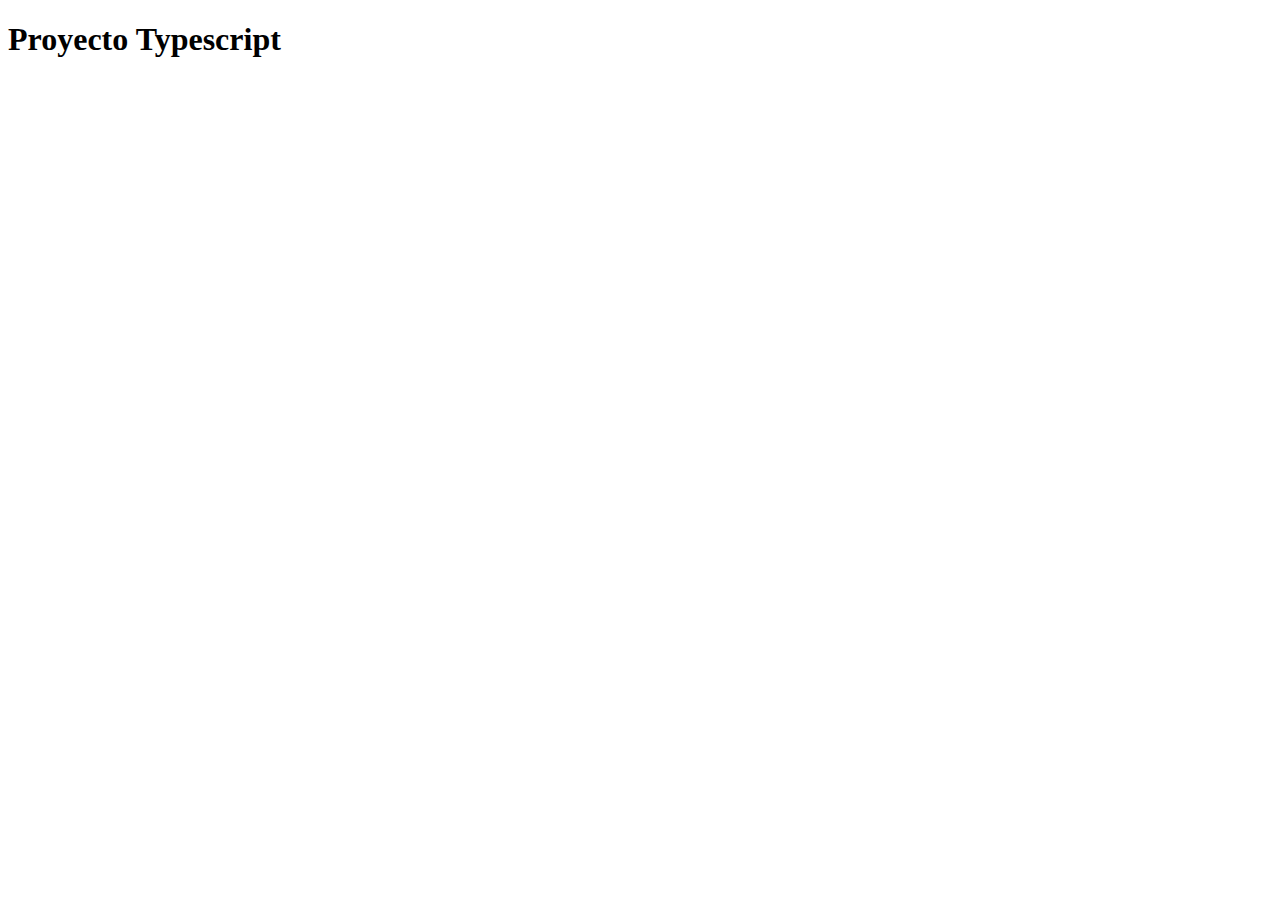
<file: Tarea1_2/index.html>
<!DOCTYPE html>
<html lang="en">
<head>
    <meta charset="UTF-8">
    <meta http-equiv="X-UA-Compatible" content="IE=edge">
    <meta name="viewport" content="width=device-width, initial-scale=1.0">
    <title>Proyecto TypeScript</title>
    <link rel="icon" href="data:,">
    <script src="./scripts/main.js"></script>
</head>
<body>
    <h1>Proyecto Typescript</h1>
</body>
</html>
</file>
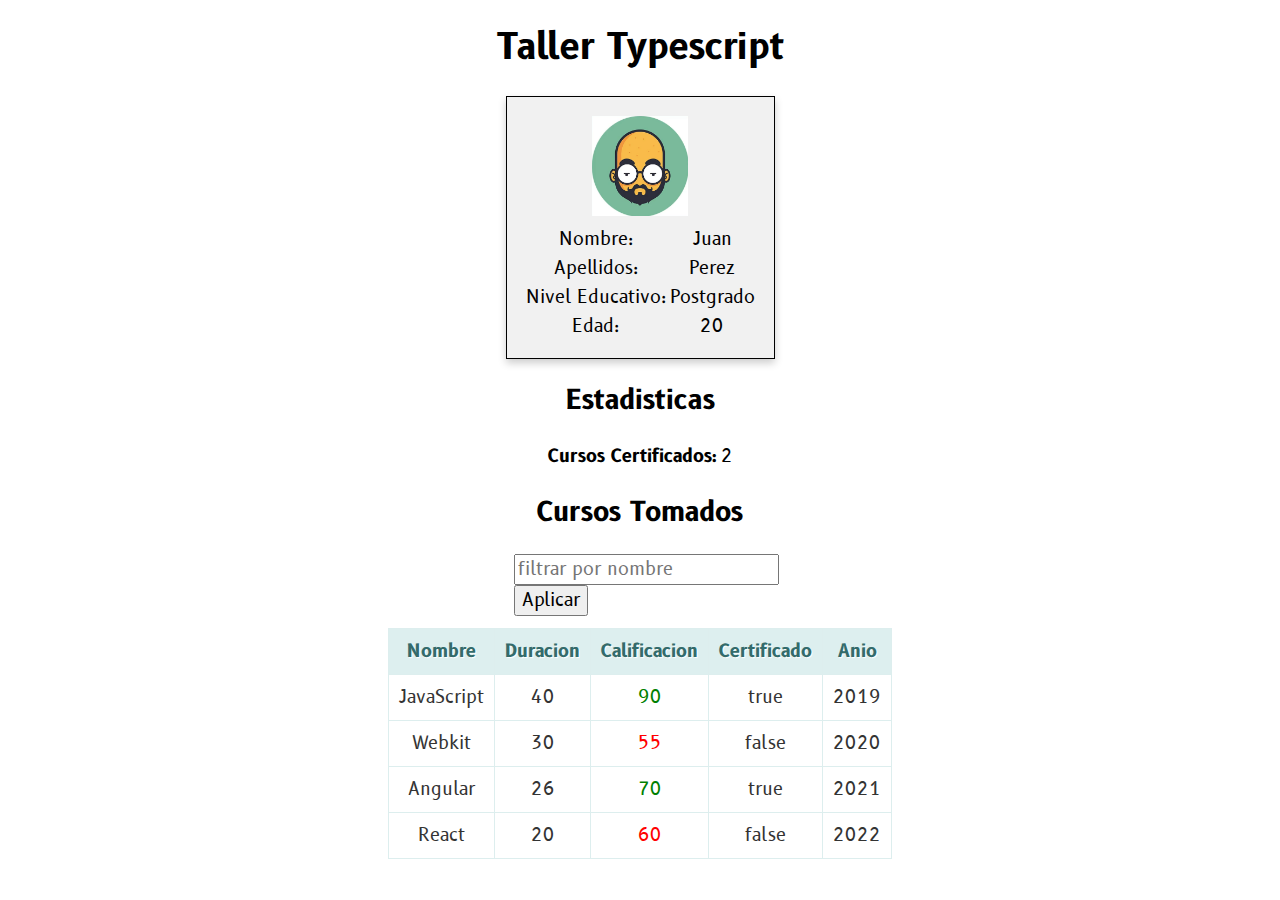
<file: Tarea3/index.html>
<!DOCTYPE html>
<html>
<head>
    <meta charset='utf-8'>
    <meta http-equiv='X-UA-Compatible' content='IE=edge'>
    <title>Taller Typescript</title>
    <meta name='viewport' content='width=device-width, initial-scale=1'>
    <link rel="icon" href="data:,">
    <link rel="stylesheet" type="text/css" href="tallertypescript.css">
    <script type="module" src='./scripts/main.js'></script>
</head>
<body>
    <h1>Taller Typescript</h1>
    <table class="table" id="aprendiz"></table>
    <h2>Estadisticas</h2>
    <table class="table" id="estadisticas"></table>
    <h2>Cursos Tomados</h2>
    <div class="filtro">
    <input type="text" class="form-control" id="texto-busqueda" placeholder="filtrar por nombre"/>
    <button type="button" class="btn btn-sucess" id="btn-filtro">Aplicar</button>
    </div>
    <table class="table" id="cursos">
        <thead class="thead-dark">
            <tr>
                <th scope="col">Nombre</th>
                <th scope="col">Duracion</th>
                <th scope="col">Calificacion</th>
                <th scope="col">Certificado</th>
                <th scope="col">Anio</th>
            </tr>
    </table>
</body>
</html>
</file>
<file: Tarea3/tallertypescript.css>
@import url('https://fonts.googleapis.com/css?family=B612');

h1,h2{
    text-align: center;
}

body {
    font-family: "B612";
    font-size: 18px;
}

#aprendiz {
    box-shadow: 0 4px 8px 0 rgba(0, 0, 0, 0.2); /* this adds the "card" effect */
    padding: 16px;
    text-align: center;
    background-color: #f1f1f1;
    border: solid 1px;
    margin-left:auto; 
    margin-right:auto;
}

#aprendiz tbody tr{
    text-align: center;
    border: solid 1px;
}

#estadisticas{
    text-align: center;
    margin-left:auto; 
    margin-right:auto;
}

button,input{
    display: inline-block;
    font-family: "B612";
    font-size: 18px;
}

.filtro {
    position: relative;
    margin-left:40%;
    margin-right:40%;
    margin-top:1%;
    margin-bottom:1%;
}

#cursos {
    border: solid 1px #DDEEEE;
    border-collapse: collapse;
    border-spacing: 0;
    margin-left:auto; 
    margin-right:auto;
}
#cursos thead th {
    background-color: #DDEFEF;
    border: solid 1px #DDEEEE;
    color: #336B6B;
    padding: 10px;
    text-align: center;
    text-shadow: 1px 1px 1px #fff;
}
#cursos tbody td {
    border: solid 1px #DDEEEE;
    color: #333;
    padding: 10px;
    text-align: center;
    text-shadow: 1px 1px 1px #fff;
}
</file>
